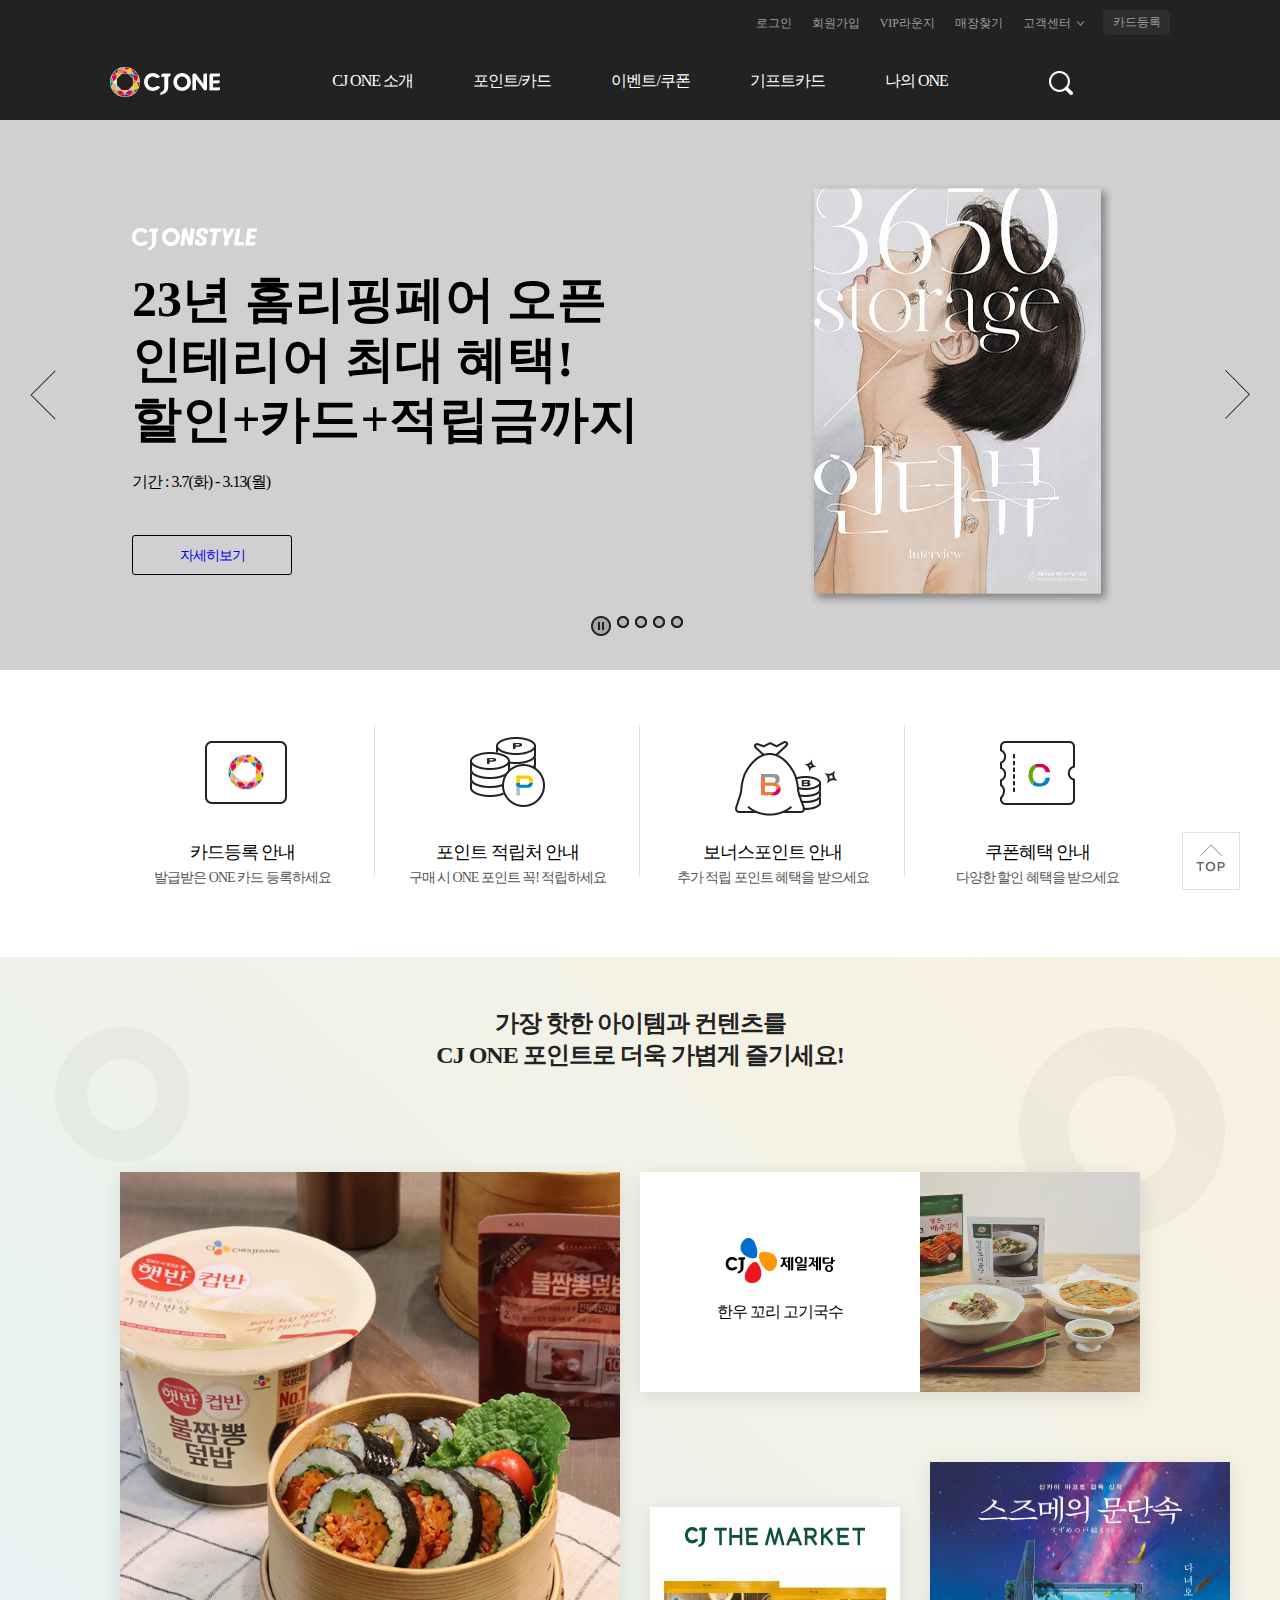
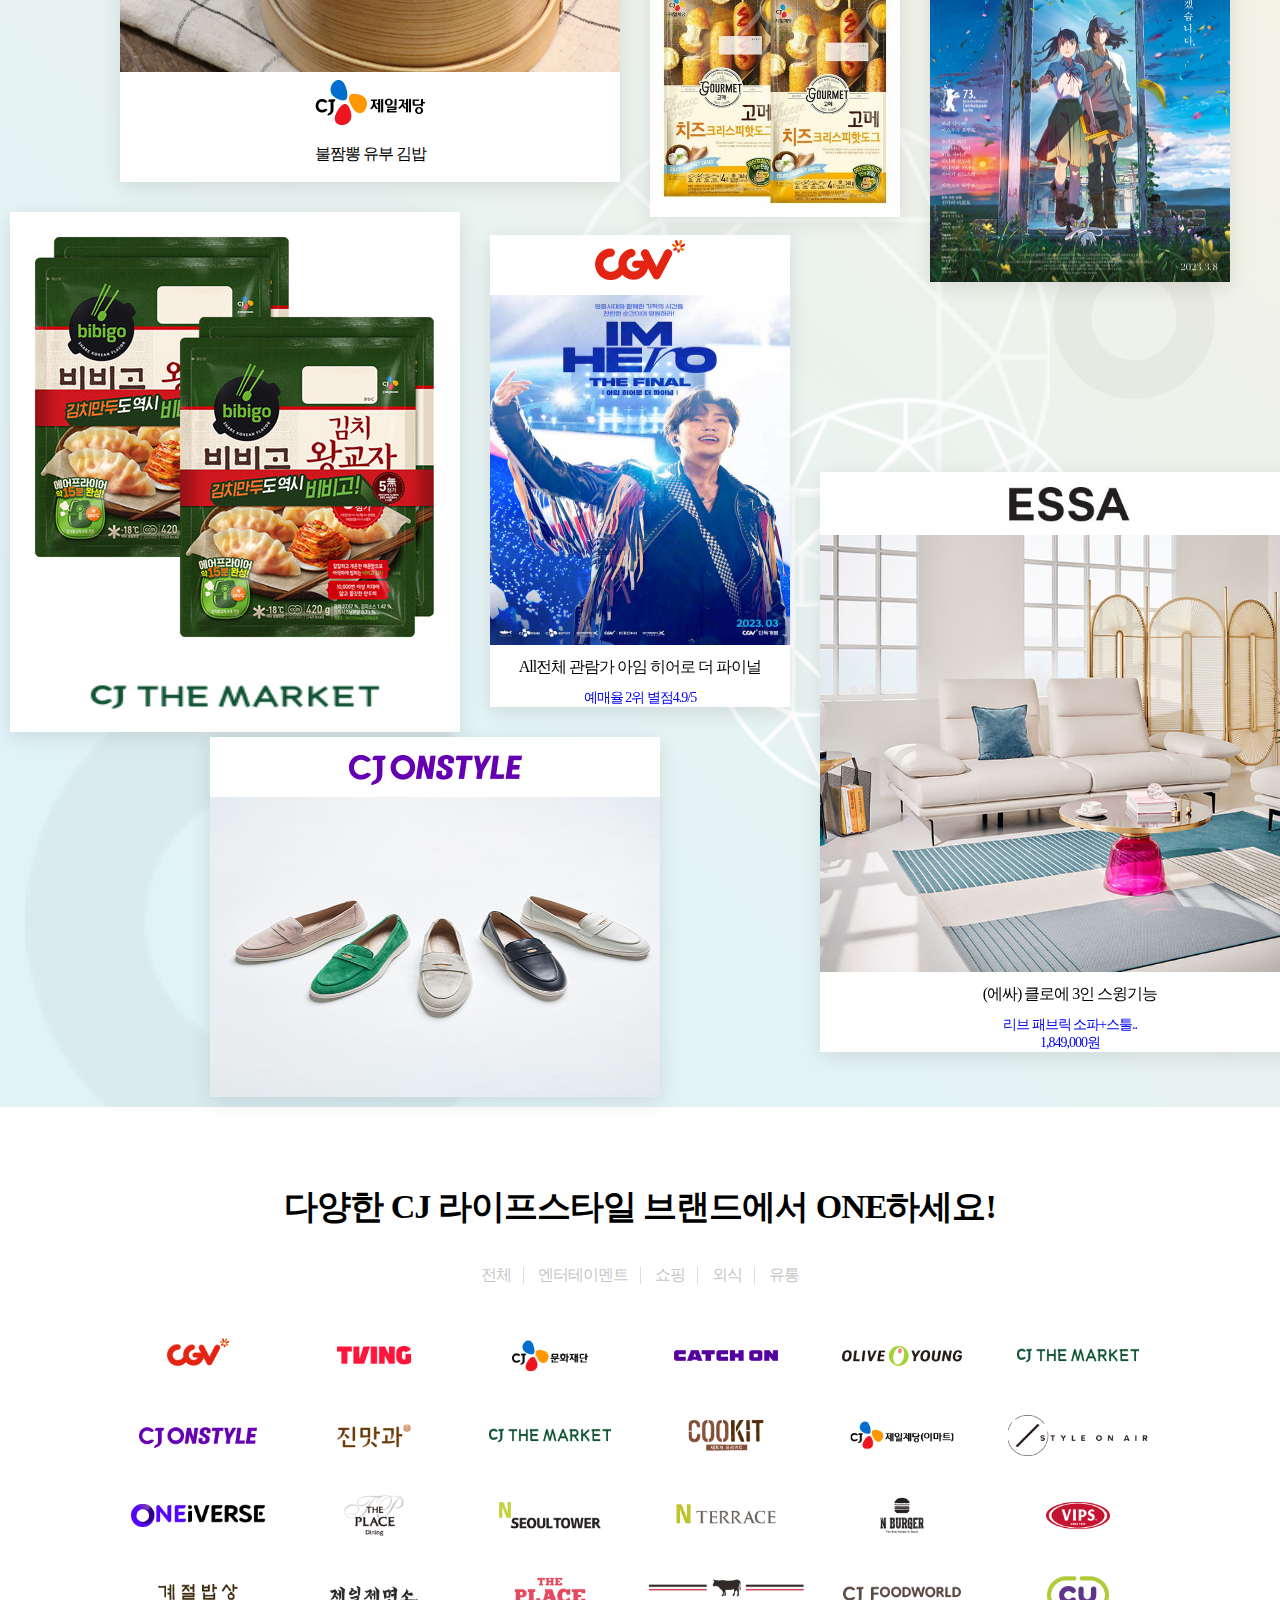
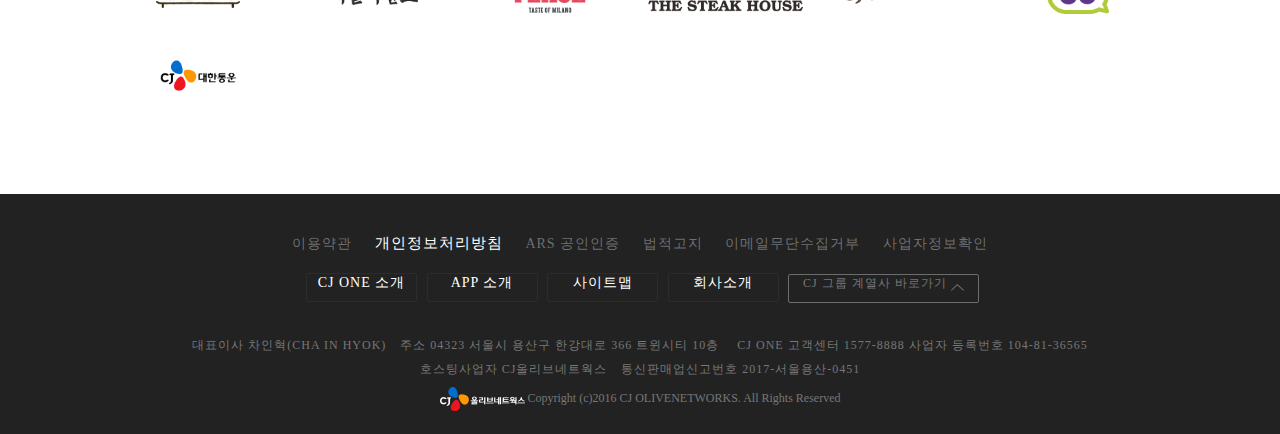
<file: index.html>
<!DOCTYPE html>
<html lang="en">
<head>
<meta charset="UTF-8">
<meta http-equiv="X-UA-Compatible" content="IE=edge">
<meta name="viewport" content="width=device-width, initial-scale=1.0">
<title>메인 | CJ ONE</title>
<meta name="description" content="portfolio project">
<meta name="keywords" content="기업사이트 프로젝트 CJ_ONE">
<meta name="author" content="aliciachz">
<link rel="stylesheet" href="https://hangeul.pstatic.net/hangeul_static/css/nanum-barun-gothic.css">
<link rel="stylesheet" href="css/reset.css">
<link rel="stylesheet" href="css/header.css">
<link rel="stylesheet" href="css/layout.css">
<link rel="stylesheet" href="css/pc.css">
<link rel="stylesheet" href="css/tablet.css">
<link rel="stylesheet" href="css/mobile.css">
<link rel="stylesheet" href="css/footer.css">
<script defer src="js/main.js"></script> 
</head>
<body>
<!-- skipNavi -->
<div id="skipNavi">
    <a href="#container">본문바로가기</a>
</div>
<!-- //skipNavi -->
<hr />
<div class="bg"></div>
<!-- mobile -->
<div class="mobBtn"><a href="#"><img src="img/btn_gnb_open.png" alt="메뉴 전체보기 열기"></a></div>
<div class="mobBtn_close"><a href="#">메뉴 전체보기 닫기</a></div>
<div class="mob">
  <h2>메뉴 전체보기</h2>
  <dl class="mob_topMenu">
    <dt class="blind">탑메뉴</dt>
    <dd><a href="#">로그인</a></dd>
    <dd><a href="#">회원가입</a></dd>
    <dd><a href="#">VIP라운지</a></dd>
    <dd><a href="#">매장찾기</a></dd>
    <dd><a href="#" title="고객센터 열기">고객센터</a>
      <ul>
        <li><a href="#">자주 찾는 질문</a></li>
        <li><a href="#">1:1 상담</a></li>
        <li><a href="#">뉴스&amp;공지</a></li>
      </ul>
    </dd>
    <dd><a href="#">카드등록</a></dd>
  </dl>
  <nav class="mob_gnb">
    <h2 class="blind">주메뉴</h2>
    <ul>
      <li><a href="#">CJ ONE 소개</a></li>
      <li><a href="#">포인트/카드</a>
        <ul>
          <li><a href="#">포인트 적립/사용</a></li>
          <li><a href="#">제휴 브랜드</a></li>
          <li><a href="#">보너스포인트</a></li>
          <li><a href="#">포인트 기부</a></li>
          <li><a href="#">포인트 선물</a></li>
          <li><a href="#">포인트 전환</a></li>
          <li><a href="#">기프트포인트 등록</a></li>
          <li><a href="#">제휴 신용카드 안내</a></li>
        </ul>
      </li>
      <li><a href="#">이벤트/쿠폰</a>
        <ul>
          <li><a href="#">이벤트</a></li>
          <li><a href="#">쿠폰</a></li>
          <li><a href="#">득템프</a></li>
        </ul>
      </li>
      <li><a href="#">기프트카드</a>
        <ul>
          <li><a href="#">나의 기프트카드</a></li>
          <li><a href="#">기프트카드 선물</a></li>
          <li><a href="#">등록/전환</a></li>
          <li><a href="#">선물함</a></li>
          <li><a href="#">기프트카드 안내</a></li>
          <li><a href="#">기업 대량 구매</a></li>
        </ul>
      </li>
      <li><a href="#">나의 ONE</a>
        <ul>
          <li><a href="#">나의 ONE</a></li>
          <li><a href="#">나의 포인트</a></li>
          <li><a href="#">카드 관리/변경</a></li>
          <li><a href="#">나의 쿠폰</a></li>
          <li><a href="#">응모 이벤트</a></li>
          <li><a href="#">나의 상담내역</a></li>
        </ul>
      </li>
    </ul>
  </nav>
</div>
<!-- header -->
<header id="header">

  </header>
  <!-- //header -->
<hr />
<!-- 베너 section -->
<section class="banner">
    <h2 class="blind">프로모션/광고</h2>
    <div class="banner_frame">
        <!-- 1 -->
        <section>
            <div>
                <h3><img src="img/20230306_186b44e931331.png" alt="CJONSTYLE" /></h3>
                <ul>
                    <li>23년 홈리핑페어 오픈<br />
                        인테리어 최대 혜택!<br />
                        할인+카드+적립금까지
                    </li>
                    <li>기간 : 3.7(화) - 3.13(월)</li>
                    <li><a href="#" title="CJONSTYLE" class="more">자세히보기</a></li>
                </ul>
            </div>
        </section>
        <!-- 2 -->
        <section>
            <div>
                <h3><img src="img/cjonecolor.png" alt="CJONSTYLE" /></h3>
                <ul>
                    <li style="color: black !important;">CJ 통합 옴니서비스<br />
                        동의하면 누구나<br />
                        500P 즉시 지급!
                    </li>
                    <li style="color: black !important;">기간 : 3.2(목) - 3.31(금)</li>
                    <li style="color: black !important;"><a href="#" title="CJONSTYLE" class="more">자세히보기</a></li>
                </ul>
            </div>
        </section>
        <!-- 3 -->
        <section>
            <div>
                <h3><img src="img/cjonecolor.png" alt="CJONSTYLE" /></h3>
                <ul>
                    <li style="color: black !important;">CJ ONE WEEK<br />
                        빛의 벙커<br />
                        무료&할인 초대
                    </li>
                    <li class="long_txt" style="color: black !important;">무료 초대 : 2.17(금) - 2.22(수) / 관람 : 3.1(수) - 3.31(금)
                        할인 초대 : 3.1(수) - 3.31(금)</li>
                    <li style="color: black !important;"><a href="#" title="CJONSTYLE" class="more">자세히보기</a></li>
                </ul>
            </div>
        </section>
        <!-- 4 -->
        <section>
            <div>
                <h3><img src="img/cjonecolor.png" alt="CJONSTYLE" /></h3>
                <ul>
                    <li>CJ ONE WEEK<br />
                        석파정 서울미술관<br />
                        CJ ONE 회원 할인
                    </li>
                    <li>기간 : 1.6 (금) - 4.16 (일)</li>
                    <li><a href="#" title="CJONSTYLE" class="more">자세히보기</a></li>
                </ul>
            </div>
        </section>
    </div>
    <div class="arrow">
        <a href="#" class="prev">이전</a>
        <a href="#" class="next">다음</a>
    </div>
    <div class="rolling">
        <p><a href="#" class="play">재생</a></p>
        <ul class="banner_roll">
            <li><a href="#">1</a></li>
            <li><a href="#">2</a></li>
            <li><a href="#">3</a></li>
            <li><a href="#">4</a></li>
        </ul>
    </div>
</section>
<!-- //베너 section -->
<hr />
<div id="container">
  <!-- content1 -->
  <div class="content1">
    <ul>
      <li>
        <a href="#">
          <span class="quick1"></span>
          <dl>
            <dt>카드등록 안내</dt>
            <dd>발급받은 ONE 카드 등록하세요</dd>
          </dl>
        </a>
      </li>
      <li>
        <a href="#">
          <span class="quick2"></span>
          <dl>
            <dt>포인트 적립처 안내</dt>
            <dd>구매 시 ONE 포인트 꼭! 적립하세요</dd>
          </dl>
        </a>
      </li>
      <li>
        <a href="#">
          <span class="quick3"></span>
          <dl>
            <dt>보너스포인트 안내</dt>
            <dd>추가 적립 포인트 혜택을 받으세요</dd>
          </dl>
        </a>
      </li>
      <li>
        <a href="#">
          <span class="quick4"></span>
          <dl>
            <dt>쿠폰혜택 안내</dt>
            <dd>다양한 할인 혜택을 받으세요</dd>
          </dl>
        </a>
      </li>
    </ul>
  </div>
  <!-- //content1 -->
    <hr />
    <!-- content2 -->
    <div class="content2">
        <!-- content2_inner -->
        <div class="content2_inner">
            <h2>가장 핫한 아이템과 컨텐츠를<br />CJ ONE 포인트로 더욱 가볍게 즐기세요!</h2>
            <!-- 1 -->
            <article>
                <a href="#">
                    <span><img src="img/0000002620.jpg" alt="불짬뽕 유부 김밥" /></span>
                    <div>
                        <h3><img src="img/20180803_1419261.png" alt="cj제일제당"></h3>
                        <ul>
                            <li>불짬뽕 유부 김밥</li>
                        </ul>
                    </div>
                </a>
                <!-- //hover -->
                <div>
                    <div class="detail">
                        <h3><img src="img/20180803_1419261.png" alt="cj제일제당" /></h3>
                        <ul>
                        <li>불짬뽕 유부 김밥</li>
                        <li>메뉴 : 김밥/샌드위치</li>
                        <li>난이도 : 중</li>
                        <li><a href="#" title="불짬뽕 유부 김밥">레시피보기</a></li>
                        </ul>
                    </div>
                </div>
            </article>

            <!-- 2 -->
            <article>
                <a href="#">
                    <span><img src="img/0000002619.jpg" alt="한우 꼬리 고기국수" /></span>
                    <div>
                        <h3><img src="img/20180803_1419261.png" alt="cj제일제당"></h3>
                        <ul>
                            <li>한우 꼬리 고기국수</li>
                        </ul>
                    </div>
                </a>
                <!-- //hover -->
                <div>
                    <div class="detail">
                        <h3><img src="img/20180803_1419261.png" alt="cj제일제당" /></h3>
                        <ul>
                        <li>한우 꼬리 고기국수</li>
                        <li>메뉴 : 국/탕/찌개/전골</li>
                        <li>난이도 : 중</li>
                        <li><a href="#" title="한우 꼬리 고기국수">레시피보기</a></li>
                        </ul>
                    </div>
                </div>
            </article>

            <!-- 3 -->
            <article>
                <a href="#">
                    <span><img src="img/kimxhi.jpg" alt="비비고 김치 왕교자" /></span>
                    <div>
                        <h3><img src="img/cjmsrket.png" alt="CJ THE MARKET"></h3>
                    </div>
                </a>
                <!-- //hover -->
                <div>
                    <div class="detail">
                        <h3><img src="img/cjmsrket.png" alt="CJ THE MARKET" /></h3>
                        <ul>
                        <li>비비고 김치 왕교자 420gx2</li>
                        <li>개X2개</li>
                        <li>할인가 13,173원</li>
                        <li><a href="#" title="비비고 김치 왕교자">구매하기</a></li>
                        </ul>
                    </div>
                </div>
            </article>

            <!-- 4 -->
            <article>
                <a href="#">
                    <div>
                        <h3><img src="img/86815_320.jpg" alt="스즈메의 문단속"></h3>
                        <ul>
                        <li>12세 이상 관람가 스즈메의 문단속</li>
                        <li><span>예매율 1위</span><span>4.7/5</span></li>
                        </ul>
                        <span><img src="img/CGV.png" alt="CGV" /></span>
                    </div>
                </a>
                <!-- //hover -->
                <div>
                    <div class="detail">
                        <h3><img src="img/CGV.png" alt="CGV" /></h3>
                        <ul>
                        <li>2세 이상 관람가 스즈메의 문단속</li>
                        <li>누적관객수 : 699,890명</li>
                        <li>감독 : 신카이 마코토</li>
                        <li>상영시간: 122분</li>
                        <li><span>예매율 1위 별점</span><span>4.7/5</span></li>
                        <li><a href="#" title="스즈메의 문단속">예메하기</a></li>
                        </ul>
                    </div>
                </div>
            </article>
            
            <!-- 5 -->
            <article>
                <a href="#">
                    <span><img src="img/cjmsrket.png" alt="CJ THE MARKET" /></span>
                    <div>
                        <h3><img src="img/hotdog.jpg" alt="치즈크리스피 핫도그"></h3>
                    </div>
                </a>
                <!-- //hover -->
                <div>
                    <div class="detail">
                        <h3><img src="img/cjmsrket.png" alt="CJ THE MARKET" /></h3>
                        <ul>
                        <li>고메 치즈크리스피핫도그 340gX2개</li>
                        <li>할인가 11,853원</li>
                        <li><a href="#" title="치즈크리스피 핫도그">구매하기</a></li>
                        </ul>
                    </div>
                </div>
            </article>

            <!-- 6 -->
            <article>
                <a href="#">
                    <!-- <span><img src="img/20210510_17953c934df51.png" alt="CJONSTYLE" /></span> -->
                    <div>
                        <h3><img src="img/essy.jpg" alt="ESSA"></h3>
                        <ul>
                        <li>(에싸) 클로에 3인 스윙기능</li>
                        <li>리브 패브릭 소파+스툴..</li>
                        <li>1,849,000원</li>
                        </ul>
                    </div>
                </a>
                <!-- //hover -->
                <div>
                    <div class="detail">
                        <h3><img src="img/20210510_17953c934df51.png" alt="CJONSTYLE" /></h3>
                        <ul>
                        <li>(에싸) 클로에 3인 스윙기능</li>
                        <li>리브 패브릭 소파+스툴..</li>
                        <li>1,849,000원</li>
                        <li><a href="#" title="">구매하기</a></li>
                        </ul>
                    </div>
                </div>
            </article>

           <!-- 7 -->
            <article>
                <a href="#">
                    <span class="none"><img src="img/CGV.png" alt="cgv" /></span>
                    <div>
                        <h3><img src="img/86829_320.jpg" alt="아임 히어로 더 파이널"></h3>
                        <ul>
                        <li>All전체 관람가 아임 히어로 더 파이널</li>
                        <li><span>예매율 2위 </span><span> 별점4.9/5</span></li>
                        </ul>
                    </div>
                </a>
                <!-- //hover -->
                <div>
                    <div class="detail">
                        <h3><img src="img/CGV.png" alt="cgv" /></h3>
                        <ul>
                        <li>아임 히어로 더 파이널</li>
                        <li>누적관객수 : 178,642명</li>
                        <li>감독 : 오윤동</li>
                        <li>상영시간: 102분</li>
                        <li><span>예매율 2위 </span><span>별점4.9/5</span></li>
                        <li><a href="#" title="아임 히어로 더 파이널">예매하기</a></li>
                        </ul>
                    </div>
                </div>
            </article>

            <!-- 8 -->
            <article>
                <a href="#">
                    <span><img src="img/20210510_17953c934df51.png" alt="CJONSTYLE" /></span>
                    <div>
                        <h3><img src="img/SHOE.jpg" alt="SHOES"></h3>
                    </div>
                </a>
                <!-- //hover -->
                <div>
                    <div class="detail">
                        <h3><img src="img/20210510_17953c934df51.png" alt="CJONSTYLE" /></h3>
                        <ul>
                        <li>(백화점동일) 엘리자베스 스튜어트 천연가죽 페니로퍼</li>
                        <li>179,000원</li>
                        <li><a href="#" title="엘리자베스 스튜어트 천연가죽 페니로퍼">구매하기</a></li>
                        </ul>
                    </div>
                </div>
            </article>
        </div>
        <!-- //content2_inner -->
        <!-- circle_wrap -->
        <div class="circle_wrap">
            <span class="doughnut_Left_L"></span>
            <span class="doughnut_Left_s"></span>
            <span class="combine_Left"></span>

            <span class="doughunt_Center_M"></span>
            <span class="doughunt_Center_s"></span>

            <span class="doughnut_right_M"></span>
            <span class="doughnut_right_s"></span>
            <span class="doughnut_right"></span>
        </div>
        <!-- //circle_wrap -->
    </div>
    <!-- //content2 -->
    <hr />
    <!-- content3 -->
    <div class="content3">
        <!-- content3_inner -->
        <div class="content3_inner">
            <h2>다양한 CJ 라이프스타일 브랜드에서 ONE하세요!</h2>
            <ul>
            <li class="all"><a href="#">전체</a></li>
            <li class="ent"><a href="#">엔터테이멘트</a></li>
            <li class="shop"><a href="#">쇼핑</a></li>
            <li class="dinner"><a href="#">외식</a></li>
            <li class="box"><a href="#">유통</a></li>
            </ul>
            <div>
                <ul>
                <li class="ent">
                <a href="#"><img src="img/CGV.png" alt="CGV"></a>
                <span>결제 금액의<strong>3~5% 적립</strong></span>
                </li>
                <li class="ent">
                <a href="#"><img src="img/TVING.png" alt="TVING"></a>
                <span>결제 금액의<strong>3~5% 적립</strong></span>
                </li>
                <li class="ent">
                <a href="#"><img src="img/CJMON.png" alt="CJ문화재당"></a>
                <span>결제 금액의<strong>3~5% 적립</strong></span>
                </li>
                <li class="ent">
                <a href="#"><img src="img/CATCHON.png" alt="CATCHON"></a>
                <span>결제 금액의<strong>3~5% 적립</strong></span>
                </li>
                <li class="shop">
                <a href="#"><img src="img/OLIVEYOUNG.png" alt="OLIVEYOUNG"></a>
                <span>결제 금액의<strong>3~5% 적립</strong></span>
                </li>
                <li class="shop">
                <a href="#"><img src="img/cjmsrket.png" alt="CJ THE MARKET"></a>
                <span>결제 금액의<strong>3~5% 적립</strong></span>
                </li>
                <li>
                <a href="#"><img src="img/20210510_17953c934df51.png" alt="CJONSTYLE"></a>
                <span>결제 금액의<strong>3~5% 적립</strong></span>
                </li>
                <li class="shop event">
                <a href="#"><img src="img/JIN.png" alt="진맛과"></a>
                <span>결제 금액의<strong>3~5% 적립</strong></span>
                </li>
                <li class="shop">
                <a href="#"><img src="img/cjmsrket.png" alt="CJ THE MARKET"></a>
                <span>결제 금액의<strong>3~5% 적립</strong></span>
                </li>
                <li class="shop">
                <a href="#"><img src="img/COOKIT.png" alt="COOKIT"></a>
                <span>결제 금액의<strong>3~5% 적립</strong></span>
                </li>
                <li class="shop">
                <a href="#"><img src="img/20210811_17b34a922db61.png" alt="제일제당"></a>
                <span>결제 금액의<strong>3~5% 적립</strong></span>
                </li>
                <li class="shop">
                <a href="#"><img src="img/AIR.png" alt="AIR"></a>
                <span>결제 금액의<strong>3~5% 적립</strong></span>
                </li>
                <li class="shop">
                <a href="#"><img src="img/ONEIVERSE.png" alt="ONEIVERSE"></a>
                <span>결제 금액의<strong>3~5% 적립</strong></span>
                </li>
                <li class="dinner">
                <a href="#"><img src="img/DINNING.png" alt="THE PLACE DINNING"></a>
                <span>결제 금액의<strong>3~5% 적립</strong></span>
                </li>
                <li class="dinner">
                <a href="#"><img src="img/SEOUL.png" alt="THE SEOUL TOWER"></a>
                <span>결제 금액의<strong>3~5% 적립</strong></span>
                </li>
                <li class="dinner">
                <a href="#"><img src="img/TERRACE.png" alt="TERRACE"></a>
                <span>결제 금액의<strong>3~5% 적립</strong></span>
                </li>
                <li>
                <a href="#"><img src="img/BURGER.png" alt="BURGER"></a>
                <span>결제 금액의<strong>3~5% 적립</strong></span>
                </li>
                <li class="dinner">
                <a href="#"><img src="img/VIPS.png" alt="VIPS"></a>
                <span>결제 금액의<strong>3~5% 적립</strong></span>
                </li>
                <li class="dinner">
                <a href="#"><img src="img/BAB.png" alt="계절밥상"></a>
                <span>결제 금액의<strong>3~5% 적립</strong></span>
                </li>
                <li class="dinner">
                <a href="#"><img src="img/J.png" alt="제일제명소"></a>
                <span>결제 금액의<strong>3~5% 적립</strong></span>
                </li>
                <li class="dinner">
                <a href="#"><img src="img/THEPLACE.png" alt="THEPLACE"></a>
                <span>결제 금액의<strong>3~5% 적립</strong></span>
                </li>
                <li class="dinner">
                <a href="#"><img src="img/THEHOUSE.png" alt="THESTEHOUSE"></a>
                <span>결제 금액의<strong>3~5% 적립</strong></span>
                </li>
                <li class="dinner">
                <a href="#"><img src="img/CJFOODWORLD.png" alt="CJFOODWORLD"></a>
                <span>결제 금액의<strong>3~5% 적립</strong></span>
                </li>
                <li class="event box">
                <a href="#"><img src="img/CU.png" alt="CU"></a>
                <span>결제 금액의<strong>3~5% 적립</strong></span>
                </li>
                <li class="box">
                <a href="#"><img src="img/20180803_1402141.png" alt="대한통운"></a>
                <span>결제 금액의<strong>3~5% 적립</strong></span>
                </li>
                </ul>
            </div>
        </div>
        <!-- //content3_inner -->
    </div>
    <!-- //content3 -->
</div>
<!-- //container -->
<hr />
<!-- footer -->
<footer id="footer">

</footer>
<!-- //footer -->
<script>
async function fetchHtmlAsText(url){
  const response = await fetch(url);
  return await response.text();
}
async function importPage(target) {
  document.querySelector('#' + target).innerHTML = await fetchHtmlAsText(target + '.html');
}
importPage('header');
importPage('footer');
</script>
</body>
</html>
</file>
<file: css/header.css>
/* PC 크기 1025~최대 */
@media  screen and (min-width:1025px){
    /* 햄버거버튼 */
    div.mobBtn{display: none;}
    
    /* 닫기 버튼 */
    div.mobBtn_close{display: none;}
    
    /* 전체메뉴 */
    div.mob{display: none;}
    
    /* header */
    .header_wrap{transition: height 0.3s linear 0s;}
    .header_wrap.on{height: 445px;}
    
    /* 로고 */
    h1.logo{position: absolute;left: 0;top: 67px;}
    
    /* 탑메뉴 */
    dl.topMenu{display: flex;justify-content: flex-end;letter-spacing: 0;}
    dl.topMenu>dd{margin-top: 10px;padding: 3px 10px 10px;}
    dl.topMenu>dd a{color: #9f9f9f;font-size: 12px;line-height: 20px;transition: color 0.4s;}
    dl.topMenu>dd a:hover{color: #fff;}
    
    dl.topMenu > dd:nth-of-type(5){z-index: 3; position: relative;width: 70px;}
    dl.topMenu > dd:nth-of-type(5) > a{background: url(../img/ico_gnb_updown.png) no-repeat 100% 5px;padding-right: 13px;}
    dl.topMenu > dd:nth-of-type(5).on > a{background-position-y: -16px;color: #fff;}
    
    dl.topMenu > dd:nth-of-type(5) > ul{display: none;position: absolute;}
    dl.topMenu > dd:nth-of-type(5).on > ul{display: block;width: 86px;height: 90px;padding: 5px;
    box-sizing: border-box;background: url(../img/bg_gnb_cscenter.png) no-repeat 0 0;}
    
    dl.topMenu > dd:last-of-type{padding: 0;}
    dl.topMenu > dd:last-of-type > a{display: block;width: 67px;height: 25px;border-radius: 3px;text-align: center;
    line-height: 25px;background-color: #2d2d2d;}
    
    /* 주메뉴 */
    nav.gnb{}
    nav.gnb>ul{width: 100%;display: flex;justify-content: center;}
    nav.gnb>ul>li{display: inline-block;position: relative;}
    
    nav.gnb>ul>li>a{font-size: 16px;line-height: 75px;padding: 0 30px;}
    nav.gnb>ul>li a{color: #fff;transition: color 200ms linear 150ms;}
    nav.gnb>ul>li a:hover{color: #f4790b;}
    
    nav.gnb>ul>li>ul{display: none;position: absolute;left: 30px;padding-top: 20px;line-height: 30px;font-size: 14px;}
    nav.gnb>ul>li>ul.on{display: block;}
    
    nav.gnb>ul>li>ul>li>a{position: relative;}
    nav.gnb>ul>li>ul>li>a:after{content: "";position: absolute;left: 0;bottom: -4px;
    width: 100%;border: 0.5px solid #f4790b;transform: scaleX(0);transform-origin: left;
    transition: transform 400ms cubic-bezier(0.770, 0.000, 0.175, 1.000) 0s;}
    nav.gnb>ul>li>ul>li:hover>a:after{transform: scaleX(1);}
    
    /* info */
    div.info{display: flex;justify-content: flex-end;position: absolute;right: 0;top: 57px;}
    
    /* 검색버튼 */
    span.srch_open{position: relative;bottom: -7px;width: 35px;height: 56px;margin-right: 20px;}
    span.srch_open>a{display: block;width: 24px;height: 24px;margin: 7px auto 0;
    text-indent: -9999px;overflow: hidden;
    background: url(../img/btn_gnb_search.png) no-repeat 0 0;}
    
    span.srch_open.on{background: url(../img/bg_gnb_search.png) no-repeat 0 0;}
    span.srch_open.on>a{background-position-y:-24px;}
    
    /* 로그인 */
    span.login{position: relative;top: -10px;width: 72px;height: 56px;}
    span.login>a{position: absolute;left: 0;top: 0;width: 100%;height: 100%;}
    span.login>a>img{position: absolute;left: 0;top: 0;opacity: 0;animation: ani 2.85s linear 0s 1 ;}
    /* span.login>a>img:first-child{opacity: 1;} */
    @keyframes ani {
    0%{opacity: 1;}
    50%{opacity: 0;}
    }
    
    /* 검색박스 */
    form.srch{height: 0;overflow: hidden;background: #eee;line-height: 135px;
    transition: height 400ms linear 0s;}
    form.srch.on{height: 135px;}
    form.srch fieldset{width: 668px;margin: 0 auto;}
    form.srch fieldset input{width: 548px;height: 60px;padding: 0 15px;border: 2px solid #222;font-size: 18px;}
    form.srch input::placeholder{color: #e60;}
    form.srch fieldset button{width: 120px;height: 60px;border: none;background: #333;
    color: #fff;vertical-align: middle;transition: background 400ms linear 0s;}
    form.srch fieldset button:hover{background: #000;cursor: pointer;}
}

/* Tablet 크기 769~1024 */
@media screen and (min-width:769px) and (max-width:1024px){
    /* 햄버거버튼 */
    div.mobBtn{display: none;}

    /* 닫기 버튼 */
    div.mobBtn_close{display: none;}

    /* 전체메뉴 */
    div.mob{display: none;}

    /* header */
    .header_wrap{transition: height 0.3s linear 0s;}
    .header_wrap.on{height: 445px;}

    /* 로고 */
    h1.logo{position: absolute;left: 0;top: 67px;}

    /* 탑메뉴 */
    dl.topMenu{display: flex;justify-content: flex-end;letter-spacing: 0;}
    dl.topMenu>dd{margin-top: 10px;padding: 3px 10px 10px;}
    dl.topMenu>dd a{color: #9f9f9f;font-size: 12px;line-height: 20px;transition: color 0.4s;}
    dl.topMenu>dd a:hover{color: #fff;}

    dl.topMenu > dd:nth-of-type(5){z-index: 3; position: relative;width: 70px;}
    dl.topMenu > dd:nth-of-type(5) > a{background: url(../img/ico_gnb_updown.png) no-repeat 100% 5px;padding-right: 13px;}
    dl.topMenu > dd:nth-of-type(5).on > a{background-position-y: -16px;color: #fff;}

    dl.topMenu > dd:nth-of-type(5) > ul{display: none;position: absolute;}
    dl.topMenu > dd:nth-of-type(5).on > ul{display: block;width: 86px;height: 90px;padding: 5px;
    box-sizing: border-box;background: url(../img/bg_gnb_cscenter.png) no-repeat 0 0;}

    dl.topMenu > dd:last-of-type{padding: 0;}
    dl.topMenu > dd:last-of-type > a{display: block;width: 67px;height: 25px;border-radius: 3px;text-align: center;
    line-height: 25px;background-color: #2d2d2d;}
        
    /* 주메뉴 */
    nav.gnb{}
    nav.gnb>ul{width: 100%;display: flex;justify-content: center;}
    nav.gnb>ul>li{display: inline-block;position: relative;}

    nav.gnb>ul>li>a{font-size: 16px;line-height: 75px;padding: 0 30px;}
    nav.gnb>ul>li a{color: #fff;transition: color 200ms linear 150ms;}
    nav.gnb>ul>li a:hover{color: #f4790b;}

    nav.gnb>ul>li>ul{display: none;position: absolute;left: 30px;padding-top: 20px;line-height: 30px;font-size: 14px;}
    nav.gnb>ul>li>ul.on{display: block;}

    nav.gnb>ul>li>ul>li>a{position: relative;}
    nav.gnb>ul>li>ul>li>a:after{content: "";position: absolute;left: 0;bottom: -4px;
    width: 100%;border: 0.5px solid #f4790b;transform: scaleX(0);transform-origin: left;
    transition: transform 400ms cubic-bezier(0.770, 0.000, 0.175, 1.000) 0s;}
    nav.gnb>ul>li>ul>li:hover>a:after{transform: scaleX(1);}

    /* info */
    div.info{display: flex;justify-content: flex-end;position: absolute;right: 0;top: 57px;}

    /* 검색버튼 */
    span.srch_open{position: relative;bottom: -7px;width: 35px;height: 56px;margin-right: 20px;}
    span.srch_open>a{display: block;width: 24px;height: 24px;margin: 7px auto 0;
    text-indent: -9999px;overflow: hidden;
    background: url(../img/btn_gnb_search.png) no-repeat 0 0;}

    span.srch_open.on{background: url(../img/bg_gnb_search.png) no-repeat 0 0;}
    span.srch_open.on>a{background-position-y:-24px;}

    /* 로그인 */
    span.login{position: relative;top: -10px;width: 72px;height: 56px;}
    span.login>a{position: absolute;left: 0;top: 0;width: 100%;height: 100%;}
    span.login>a>img{position: absolute;left: 0;top: 0;opacity: 0;animation: ani 2.85s linear 0s 1 ;}
    /* span.login>a>img:first-child{opacity: 1;} */
    @keyframes ani {
    0%{opacity: 1;}
    50%{opacity: 0;}
    }

    /* 검색박스 */
    form.srch{height: 0;overflow: hidden;background: #eee;line-height: 135px;
    transition: height 400ms linear 0s;}
    form.srch.on{height: 135px;}
    form.srch fieldset{width: 668px;margin: 0 auto;}
    form.srch fieldset input{width: 548px;height: 60px;padding: 0 15px;border: 2px solid #222;font-size: 18px;}
    form.srch input::placeholder{color: #e60;}
    form.srch fieldset button{width: 120px;height: 60px;border: none;background: #333;
    color: #fff;vertical-align: middle;transition: background 400ms linear 0s;}
    form.srch fieldset button:hover{background: #000;cursor: pointer;}
}

@media screen and (max-width:768px){    
    /* header */
    /* 로고 */
    h1.logo{position: absolute;left: 50%;transform: translateX(-50%);top: 12px;}
    
    /* 탑메뉴 */
    dl.topMenu{display: none}
    
    /* 주메뉴 */
    nav.gnb{display: none}
    
    /* 모바일 */
    /* 햄버거버튼 */
    div.mobBtn{z-index: 100; position: absolute;left: 10px;top: 15px;}
    
    /* 닫기 버튼 */
    div.mobBtn_close{z-index: 150;position: absolute;top: 20px;left: -40px;width: 30px;height: 30px;transition: left 0.2s linear 0s; width: 30px;height: 30px;}
    div.mobBtn_close.on{left: 300px;}
    
    div.mobBtn_close>a{display: block;width: 100%;height: 100%;
    text-indent: -9999px;overflow: hidden;background: url(../img/btn_close.png) no-repeat -27px 0;}
    
    /* 모바일 전체메뉴 */
    div.mob{z-index: 100;display: block;position: fixed;width: 280px;height: 100%;
    left: -350px;top: 0;background: #fff;overflow-y: auto;overflow-x: hidden;
    transition: left 0.2s linear 0s;}
    div.mob.on{left: 0px;}
    div.mob h2{height: 56px;padding:30px 0 0 19px;background:#222;color:#fff;font-size: 20px;}
    
    /* mob_topMenu */
    dl.mob_topMenu{display: flex;flex-direction: column;border: 1px solid #ddd;}
    dl.mob_topMenu>dd{font-size: 15px;background: #eee;text-indent: 30px;line-height: 45px;}
    dl.mob_topMenu>dd:nth-of-type(5){border-top: 1px solid #ddd;border-bottom: 1px solid #ddd;
    background:#eee url(../img/ico_family_arrow.png) no-repeat 92% -17.5px;overflow: hidden;}
    dl.mob_topMenu>dd>ul{background: #ddd;display: none;}
    dl.mob_topMenu>dd>ul>li>a{color: #000;}
    dl.mob_topMenu>dd>a{color: #000;}
    
    /* mob_topMenu 클릭 시*/
    dl.mob_topMenu>dd.on>ul{display: block;}
    dl.mob_topMenu>dd:nth-of-type(5).on{border-top: 1px solid #ddd;border-bottom: 1px solid #ddd; background:#eee url(../img/ico_family_arrow.png) no-repeat 92% 14px;overflow: hidden;}
    
    /* mob_gnb */
    nav.mob_gnb{display: flex;flex-direction: column;color: #000;}
    nav.mob_gnb>ul{font-size: 18px;text-indent: 20px;line-height: 50px;}
    nav.mob_gnb>ul>li>a{color: #000;}
    nav.mob_gnb>ul>li{border-bottom: 1px solid #ddd;}
    nav.mob_gnb>ul>li>ul>li{display: none;background: #eee;font-size: 16px;line-height: 40px;text-indent: 40px;}
    nav.mob_gnb>ul>li>ul>li>a{color: #222;}
    nav.mob_gnb>ul>li:nth-of-type(2){background:#fff url(../img/ico_family_arrow.png) no-repeat 92% -17.5px;overflow: hidden;}
    nav.mob_gnb>ul>li:nth-of-type(3){background:#fff url(../img/ico_family_arrow.png) no-repeat 92% -17.5px;overflow: hidden;}
    nav.mob_gnb>ul>li:nth-of-type(5){background:#fff url(../img/ico_family_arrow.png) no-repeat 92% -17.5px;overflow: hidden;}
    
    /* mob_gnb 클릭 시*/
    nav.mob_gnb>ul>li.on>a{color: orange;}
    nav.mob_gnb>ul>li.on>ul>li{display: block;}
    nav.mob_gnb>ul>li:nth-of-type(2).on{background:#fff url(../img/ico_family_arrow.png) no-repeat 92% 14px;overflow: hidden;}
    nav.mob_gnb>ul>li:nth-of-type(3).on{background:#fff url(../img/ico_family_arrow.png) no-repeat 92% 14px;overflow: hidden;}
    nav.mob_gnb>ul>li:nth-of-type(5).on{background:#fff url(../img/ico_family_arrow.png) no-repeat 92% 14px;overflow: hidden;}
    nav.mob_gnb>ul>li>ul>li.on>a{text-decoration: underline;color: orange;}
    
    /* info */
    div.info{display: flex;justify-content: flex-end;position: absolute;right: 0;top: 57px;}
    
    /* 검색버튼 */
    span.srch_open{position: relative; width: 35px;height: 56px; top: -45px;}
    span.srch_open>a{display: block;width: 24px;height: 24px;margin: 7px auto 0;
    text-indent: -9999px;overflow: hidden;
    background: url(../img/btn_gnb_search.png) no-repeat 0 0; }
    
    span.srch_open.on{background: url(../img/bg_gnb_search.png) no-repeat 0 0;}
    span.srch_open.on>a{background-position-y:-24px;}
    
    /* 로그인 */
    span.login{position: relative;top: -65px;width: 72px;height: 56px; margin-right: -10px;}
    span.login>a{position: absolute;left: 0;top: 0;width: 100%;height: 100%;}
    span.login>a>img{position: absolute;left: 0;top: 0;opacity: 0;animation: ani 2.85s linear 0s 1 ;}
    /* span.login>a>img:first-child{opacity: 1;} */
    @keyframes ani {
    0%{opacity: 1;}
    50%{opacity: 0;}
    }
    
    /* 검색박스 */
    form.srch{height: 0;overflow: hidden;background: #eee;line-height: 135px;
    transition: height 400ms linear 0s;}
    form.srch.on{height: 135px;}
    form.srch fieldset{width: 668px;margin: 0 auto;}
    form.srch fieldset input{width: 548px;height: 60px;padding: 0 15px;border: 2px solid #222;font-size: 18px;}
    form.srch input::placeholder{color: #e60;}
    form.srch fieldset button{width: 120px;height: 60px;border: none;background: #333;
    color: #fff;vertical-align: middle;transition: background 400ms linear 0s;}
    form.srch fieldset button:hover{background: #000;cursor: pointer;}
}
</file>
<file: css/layout.css>
/* common */
body{font-size: 14px; letter-spacing: -1px; }
a{text-decoration: none;}

/* MObile 크기 0~768 */
@media screen and (max-width:768px){
        /* layout */
        #header{z-index: 40;position: relative;width: 100%;height: 54px;}
        .header_wrap{position: absolute;left: 0;width: 100%;height: 54px;background-color: #222;}
        .header_inner{position: relative;width: 100%;height: 54px;margin: 0 auto;background-color: #222;}
        .srch{position: absolute;left: 0;top: 54px;width: 100%;}
        .banner{z-index: 30;position: relative;width: 100%;height: 550px;}
        #container{width: 100%;}
        .content1{width: 100%;background: #fff;}
        .content2{position: relative;width: 100%;height:3025px;
        /* height: 1730px; */
        background: url(../img/bg_hotcontent.png) no-repeat 50% 100%;background-size: cover;}
        .content2_inner{z-index: 10;position: relative;width: 100%;height: 100%;margin: 0 auto; }
        .circle_wrap{z-index: 1;position: absolute;left: 0;top: 0;right: 0;bottom: 0;overflow: hidden;}
        .content3{width: 100%;background: #fff;padding: 70px 0 80px;}
        .content3_inner{width: 100%;margin: 0 auto; }
        #footer{position: relative;width: 100%;height: 240px;background: #222;color: #222;
        text-align: center;letter-spacing: 1px;}
        .footer_inner{width: 100%;margin: 0 auto;padding-top: 40px;}
}

/* Tablet 크기 769~1024 */
@media screen and (min-width:769px) and (max-width:1024px){
        /* layout */
        #header{z-index: 40;position: relative;width: 100%;height: 120px;}
        .header_wrap{position: absolute;left: 0;width: 100%;height: 120px;
        background: url(../img/bg_header.png) repeat-x 0 0;}
        .header_inner{position: relative;width: 96%;min-width: 986px;height: 120px;margin: 0 auto;}
        .srch{position: absolute;left: 0;top: 120px;width: 100%;}
        .banner{z-index: 30;position: relative;width: 100%;min-width: 1024px;height: 550px;}
        #container{width: 100%;}
        .content1{width: 100%;background: #fff;}
        .content2{position: relative;width: 100%;height:2250px;
        /* height: 1730px; */
        background: url(../img/bg_hotcontent.png) no-repeat 50% 100%;background-size: cover;}
        .content2_inner{z-index: 10;position: relative;width: 96%;min-width: 986px;height: 100%;margin: 0 auto;}
        .circle_wrap{z-index: 1;position: absolute;left: 0;top: 0;right: 0;bottom: 0;overflow: hidden;}
        .content3{width: 100%;background: #fff;padding: 70px 0 80px;}
        .content3_inner{width: 96%;min-width: 986px;margin: 0 auto;}
        #footer{position: relative;width: 100%;height: 240px;background: #222;color: #000;
        text-align: center;letter-spacing: 1px;}
        .footer_inner{width: 96%;min-width: 986px;margin: 0 auto;padding-top: 40px;}
}


/* PC 크기 1025~최대 */
@media  screen and (min-width:1025px){
    /* layout */
    #header{z-index: 40;position: relative;width: 100%;height: 120px;}
    .header_wrap{position: absolute;left: 0;width: 100%;height: 120px;background: url(../img/bg_header.png) repeat-x 0 0;}
    .header_inner{position: relative;width: 1060px;height: 120px;margin: 0 auto;}
    .srch{position: absolute;left: 0;top: 120px;width: 100%;}
    .banner{z-index: 30;position: relative;width: 100%;min-width: 1024px;height: 550px;}
    #container{width: 100%;}
    .content1{width: 100%;background: #fff;}
    .content2{position: relative;width: 100%;height: 1750px;
    background: url(../img/bg_hotcontent.png) no-repeat 50% 100%;background-size: cover;}
    .content2_inner{z-index: 10;position: relative;width: 1060px;min-width: 1060px;height: 100%;margin: 0 auto;}
    .circle_wrap{z-index: 1;position: absolute;left: 0;top: 0;right: 0;bottom: 0;overflow: hidden;}
    .content3{width: 100%;background: #fff;padding: 70px 0 80px;}
    .content3_inner{width: 1060px;margin: 0 auto;}
    #footer{position: relative;width: 100%;height: 240px;background: #222;color: #777;
    text-align: center;letter-spacing: 1px;}
    .footer_inner{width: 1060px;margin: 0 auto;padding-top: 40px;}
}
</file>
<file: css/pc.css>
/* PC 크기 1025~최대 */
@media  screen and (min-width:1025px){
    /* 배너 section */
    div.banner_frame{display: flex;justify-content: flex-start; width: 400%; height: 100%; position: relative; left: 0; transition: left 0.6s linear 0s;}
    .banner_frame>section{flex: 1; height: 100%;}
    .banner_frame>section.white{color: #fff;}
    .banner_frame>section.white>div>ul>li:last-child>a{color: #fff;border-color: #fff;}

    .banner_frame>section:nth-of-type(1){background: url(../img/20230105_18580f1722f11.jpg) no-repeat 50% 0;}
    .banner_frame>section:nth-of-type(2){background: url(../img/20230222_186765a392c71.jpg) no-repeat 50% 0;}
    .banner_frame>section:nth-of-type(3){background: url(../img/20230227_186912613c381.jpg) no-repeat 50% 0;}
    .banner_frame>section:nth-of-type(4){background: url(../img/20230306_186b44dc90721.jpg) no-repeat 50% 0;}
    
    .banner_frame>section>div{width: 1060px; margin: 0 auto; padding-left: 22px; padding-top: 100px; box-sizing: border-box;}
    .banner_frame>section>div>h3{}
    .banner_frame>section>div>ul>li:first-child{padding: 15px 0 20px; font-size: 50px; letter-spacing: 0; font-size: 50px; letter-spacing: 0; font-family: 'cj_onlyone_medium'; line-height: 1.2; font-weight: bold;}
    .banner_frame>section>div>ul>li:nth-child(2){font-size: 16px; line-height: 26px; margin-bottom: 40px;}
    .banner_frame>section>div>ul>li:last-child>a{display: block; width: 160px; height: 40px; border: 1px solid #000; border-radius: 3px; box-sizing: border-box; font-size: 14px; text-align: center; line-height: 40px; transition: all 400ms linear 0s;}
    .banner_frame>section>div>ul>li:last-child>a:hover{border-color: transparent; background: rgba(255,255,255,0.3);}
    
    /* 배너화살표 */
    .arrow>a{position: absolute; top: 50%; transform: translateY(-50%); width: 46px; height: 50px; background: url(../img/btn_banner_black.png) no-repeat 0 0; text-indent: -9999px; overflow: hidden;}
    .arrow>a.prev{left: 20px;}
    .arrow>a.next{right: 20px; background-position-x: -46px;}
    
    .arrow>a.white,.rolling a.white{background-image: url(../img/btn_banner.png);}
    
    /* 베너롤링 */
    .rolling{display:flex; position: absolute; left: 50%; transform: translateX(-50%); bottom: 30px;}
    .rolling>p{}
    .rolling>ul{display: flex;}
    .roling>ul>li{flex: 1; display: inline-block; line-height: 25px; margin-left: 10px;}
    
    .rolling a{display: inline-block; text-indent: -9999px; overflow: hidden; background: url(../img/btn_banner_black.png) no-repeat 0 0; padding-left: 6px;}
    
    .rolling>ul>li>a{width: 12px; height: 12px; background-position: -137px -9px;}
    .rolling>ul>li>a.on{background-position: -137px -39px;}
    
    /* 재생/멈춤 */
    .rolling>p>a{width: 20px; height: 20px; background-position: -107px -35px;}
    .rolling>p>a.pause{background-position: -107px -5px;}
    
    /* container */
    
    /* content1 */
    .content1>ul{display: flex;justify-content: center;width: 1060px;margin: 40px auto;}
    .content1>ul>li{position: relative;flex: 1;text-align: center;}
    .content1>ul>li::after{content: "";position: absolute;right: 0;top: 15px;width: 1px;height: 151px;background-color: #ddd;}
    .content1>ul>li:last-child:after{display: none;}
    
    .content1>ul>li span{position: relative;display: block;width: 150px;height: 130px;margin: 0 auto;overflow: hidden;}
    .content1>ul>li dt{font-size: 18px;color: #000;}
    .content1>ul>li dd{font-size: 14px;padding-top: 5px; color: #555;}
    
    .content1>ul>li span img{position: absolute;left: 0;top: 0;opacity: 0;}
    .content1>ul>li:nth-of-type(2) span img{left: 20px;}
    .content1>ul>li span img:first-of-type{opacity: 1;}
    
    /* content2 */
    .content2_inner > h2 {font-size:24px; font-weight: bold;  color: #222;text-align: center;margin: 70px 0; padding-top: 50px;}
    .content2_inner > article {overflow: hidden;background-color: #fff;text-align: center;box-shadow: 0 5px 20px rgba(0, 0, 0, 0.1);}
    .content2_inner > article > div {position: absolute; top: 100%; width: 100%;height: 100%; display: flex; justify-content: center; align-items: center; background-color: #fff;transition: top 400ms cubic-bezier(0.77, 0, 0.175, 1) 0s; }
    .content2_inner > article:hover > div {top: 0;}
    .content2_inner > article > a > div li:first-child {font-size: 16px;line-height: 24px; color: #000; padding: 10px;}
    .content2_inner > article > div > div.detail > h3 {margin-bottom: 10px;}
    .content2_inner > article > div > div.detail > h3 > img {height: 35px;}
    .content2_inner > article > div > div.detail li:first-child {color: #222; font-size: 16px; margin-bottom: 10px;}
    .content2_inner > article > div > div.detail li { color: #555; font-size: 14px; line-height: 24px;}
    .content2_inner > article > div > div.detail li:last-child { margin-top: 10px; padding: 0 15px;border: 1px solid #222; border-radius: 2px;}
    .content2_inner > article > div > div.detail li:last-child > a { display: block;color: #222; padding-right: 30px;background: url(../img/ico_out_link04.png) no-repeat 100% 50%; }
    
    /* article-1 */
    .content2_inner>article:nth-of-type(1){position: absolute; left: 10px; top: 215px; width: 500px;height: 610px;}
    .content2_inner>article:nth-of-type(1)>a>span{overflow: hidden; display: block;  width: 500px; height: 500px;}
    .content2_inner>article:nth-of-type(1)>a>span>img{width: 100%; margin-top: -65px;}
    
    /* article-2 */
    .content2_inner>article:nth-of-type(2){position: absolute;left: 530px;top: 215px;width: 500px;height: 220px;}
    .content2_inner>article:nth-of-type(2)>a>span>img{width: 220px;height: 220px;float: right;}
    .content2_inner>article:nth-of-type(2)>a>div{background-color: #fff;width:280px;height: 220px;
    display: flex;flex-direction: column;justify-content: center; align-items: center;}
    .content2_inner>article:nth-of-type(2)>div{position: absolute;top: 0;left: -100%;display: flex;justify-content: center;align-items: center;background-color: #fff;width: 100%;height: 100%; transition: left 400ms cubic-bezier(0.770,0.000,0.175,1.000) 0s;}
    .content2_inner>article:nth-of-type(2):hover>div{left: 0;}
    
    /* article-3 */
    .content2_inner>article:nth-of-type(3){position: absolute; left: -100px; bottom: 375px; }
    .content2_inner>article:nth-of-type(3)>a>div>h3>img{width: 320px;height: 70px; }
    
    /* article-4 */
    .content2_inner>article:nth-of-type(4){position: absolute; top: 505px; left: 820px; width: 300px;height: 420px;}
    .content2_inner>article:nth-of-type(4)>a>div>h3>img{height: 420px; width: 300px;}
    
    /* article-5 */
    .content2_inner>article:nth-of-type(5){position: absolute; right: 270px; top: 550px;}
    .content2_inner>article:nth-of-type(5)>a>div>h3>img{width: 250px; height: 250px;}
    
    /* article-6 */
    .content2_inner>article:nth-of-type(6){position: absolute; right: -150px; bottom: 55px;}
    .content2_inner>article:nth-of-type(6)>a>div>h3>img{width: 500px; height: 500px;}
    
    /* article-7 */
    .content2_inner>article:nth-of-type(7){position: absolute; left: 380px; bottom: 400px;}
    .content2_inner>article:nth-of-type(7)>a>div>h3>img{width: 300px; height: 350px;}
    
    /* article-8 */
    .content2_inner>article:nth-of-type(8){position: absolute; left: 100px; bottom: 10px;}
    .content2_inner>article:nth-of-type(8)>a>div>h3>img{background-size: cover; width: 450px; height: 300px;}
    
    /* circle_wrap */
    .circle_wrap>span{position: absolute;}
    
    .combine_Left{top: 70px; left: 55px; width: 210px; height: 209px; background: url(../img/bg_circle01.png) no-repeat;}
    .doughnut_Left_s{top: 880px; left: 65px; width: 162px; height: 162px; background: url(../img/bg_circle02.png) no-repeat;}
    .doughnut_Left_L{top: 1310px; left: 25px; width: 508px; height: 508px; background: url(../img/bg_circle03.png) no-repeat;  background-size: cover;}
    
    .doughunt_Center_M{bottom: 300px; left: 700px; width: 410px; height: 409px; background: url(../img/bg_circle_doughnut01.png) no-repeat;background-size: cover;}
    .doughunt_Center_s{top: 750px; left: 550px; width: 500px; height: 500px; background: url(../img/bg_circle_doughnut02.png) no-repeat; background-size: cover;}
    
    .doughnut_right_M{top: 70px; right: 55px; width: 206px; height: 206px; background: url(../img/bg_circle04.png) no-repeat;  background-size: cover;}
    .doughnut_right_s{top: 880px; right: 65px; width: 162px; height: 162px; background: url(../img/bg_circle02.png) no-repeat; }
    .doughnut_right{top: 1310px; right: 25px; width: 308px; height: 308px; background: url(../img/bg_circle03.png) no-repeat; background-size: cover;}
    
    /* content3 */
    .content3_inner>h2{font-size: 34px; line-height: 60px; font-family: 'cj_onlyone_medium'; text-align: center; font-weight: bold;}
    .content3_inner>ul{display: flex; justify-content: center; padding: 30px 0; }
    .content3_inner>ul>li{margin-left: 12px; padding-left: 14px; border-left: 1px solid #ddd;}
    .content3_inner>ul>li:first-child{border: none; margin-left: 0; padding-left: 0;}
    .content3_inner>ul>li>a{color: #9f9f9f9f; font-size: 16px; line-height: 16px;}
    .content3_inner>ul>li>a:hover,.content3_inner>ul>li>a.on{color: #222; text-decoration: underline;}
    
    .content3_inner>div>ul{width: 100%;}
    .content3_inner>div>ul:after{content:"";display: block; clear: both;}
    .content3_inner>div>ul>li{position: relative; float: left; text-align: center;}
    
    .content3_inner>div>ul>li>a{display: block; width: 176px;height:80px; border: 1px solid transparent; box-sizing: border-box; line-height: 80px;}
    .content3_inner>div>ul>li.on>a{border: 1px solid #f4790b;}
    .content3_inner>div>ul>li>a>img{height: 41px;}
    
    .content3_inner>div>ul>li>span{position: absolute; left: 0; top: 0; width: 176px; height: 80px; background: #eee; font-size: 16px; color: #555; padding: 25px 10px 0;line-height: 1.5; box-sizing: border-box; opacity: 0;transition: all 0.1s ease 0s;}
    .content3_inner>div>ul>li.on>span{opacity: 1; left: 176px;}
    .content3_inner>div>ul>li>span:before{content:""; display: block; width: 10px; height: 16px; background: url(../img/ico_alliance_arrow01.png) no-repeat 0 0; position: absolute; left: -1px; top: 50%; transform: translateY(-50%);}
    .content3_inner>div>ul>li>span>strong{font-weight: bold;}
    
    li.event::before{content: "event"; position: absolute; top: 8px; right: 8px; width: 38px; height: 16px; border-radius: 3px; color: #fff; font-size: 12px; text-align: center; line-height: 16px; font-family: arial; letter-spacing: 0;}
    
}
</file>
<file: css/tablet.css>
/* Tablet 크기 769~1024 */
@media screen and (min-width:769px) and (max-width:1024px){
    /* 배너 section */
    div.banner_frame{display: flex;justify-content: flex-start;width: 400%;height: 100%;position: relative;left: 0;
    transition: left 0.6s linear 0s;}
    
    .banner_frame>section{flex: 1;height: 100%;}
    /* transform: translateX(-1920px); */
    
    .banner_frame>section.white{color: #fff;}
    .banner_frame>section.white>div>ul>li:last-child>a{color: #fff;border-color: #fff;}
    
    .banner_frame>section:nth-of-type(1){background: url(../img/20230306_186b44dc90721.jpg) no-repeat 50% 0;}
    .banner_frame>section:nth-of-type(2){background: url(../img/20230227_186912613c381.jpg) no-repeat 50% 0;}
    .banner_frame>section:nth-of-type(3){background: url(../img/20230222_186765a392c71.jpg) no-repeat 50% 0;}
    .banner_frame>section:nth-of-type(4){background: url(../img/20230105_18580f1722f11.jpg) no-repeat 50% 0;}
    
    .banner_frame>section>div{width: 96%;min-width: 986px;margin: 0 auto;padding-left: 22px;padding-top: 100px;box-sizing: border-box;}
    .banner_frame>section>div>h3{}
    .banner_frame>section>div>ul>li:first-child{padding: 15px 0 20px;font-size: 40px;
    letter-spacing: 0;font-family: cj_onlyone_medium;line-height: 1.2;}
    .banner_frame>section>div>ul>li:nth-child(2){font-size: 16px;line-height: 26px;margin-bottom: 40px;}
    .banner_frame>section>div>ul>li:last-child>a{display: block;width: 160px;height: 40px;
    border: 1px solid #000;border-radius: 3px;box-sizing: border-box;
    font-size: 14px;color: #000;text-align: center;line-height: 40px;transition: all 400ms linear 0s;}
    .banner_frame>section>div>ul>li:last-child>a:hover{border-color: transparent;
    background: rgba(255, 255, 255, 0.3);}
    
    /* 배너화살표 */
    .arrow>a{position: absolute; top: 50%; transform: translateY(-50%); width: 46px; height: 50px; background: url(../img/btn_banner_black.png) no-repeat 0 0; text-indent: -9999px; overflow: hidden;}
    .arrow>a.prev{left: 20px;}
    .arrow>a.next{right: 20px; background-position-x: -46px;}
    
    .arrow>a.white,.rolling a.white{background-image: url(../img/btn_banner.png);}
    
    /* 베너롤링 */
    .rolling{display:flex; position: absolute; left: 50%; transform: translateX(-50%); bottom: 30px;}
    .rolling>p{}
    .rolling>ul{display: flex;}
    .roling>ul>li{flex: 1; display: inline-block; line-height: 25px; margin-left: 10px;}
    
    .rolling a{display: inline-block; text-indent: -9999px; overflow: hidden; background: url(../img/btn_banner_black.png) no-repeat 0 0; padding-left: 6px;}
    
    .rolling>ul>li>a{width: 12px; height: 12px; background-position: -137px -9px;}
    .rolling>ul>li>a.on{background-position: -137px -39px;}
    
    /* 재생/멈춤 */
    .rolling>p>a{width: 20px; height: 20px; background-position: -107px -35px;}
    .rolling>p>a.pause{background-position: -107px -5px;}
    
    /* content1 */
    .content1>ul{display: flex;justify-content: center;width: 1060px;margin: 40px auto;}
    .content1>ul>li{position: relative;flex: 1;text-align: center;}
    .content1>ul>li::after{content: "";position: absolute;right: 0;top: 15px;
    width: 1px;height: 151px;background-color: #ddd;}
    .content1>ul>li:last-child:after{display: none;}
    
    .content1>ul>li span{position: relative;display: block;width: 150px;height: 130px;margin: 0 auto;overflow: hidden;}
    .content1>ul>li dt{font-size: 18px;color: #000;}
    .content1>ul>li dd{font-size: 14px;padding-top: 5px; color: #555;}
    
    .content1>ul>li span img{position: absolute;left: 0;top: 0;opacity: 0;}
    .content1>ul>li:nth-of-type(2) span img{left: 20px;}
    .content1>ul>li span img:first-of-type{opacity: 1;}
      
    /* content2 */
    .content2_inner > h2 {font-size:24px; font-weight: bold; color: #222;text-align: center;margin: 70px 0; padding-top: 50px;}
    .content2_inner > article {overflow: hidden;background-color: #fff;text-align: center;box-shadow: 0 5px 20px rgba(0, 0, 0, 0.1);}
    .content2_inner > article > div {position: absolute; top: 100%; width: 100%;height: 100%; display: flex; justify-content: center; align-items: center; background-color: #fff;transition: top 400ms cubic-bezier(0.77, 0, 0.175, 1) 0s; }
    .content2_inner > article:hover > div {top: 0;}
    .content2_inner > article > a > div li:first-child {font-size: 16px;line-height: 24px; color: #000; padding: 10px;}
    .content2_inner > article > div > div.detail > h3 {margin-bottom: 10px;}
    .content2_inner > article > div > div.detail > h3 > img {height: 35px;}
    .content2_inner > article > div > div.detail li:first-child {color: #222; font-size: 16px; margin-bottom: 10px;}
    .content2_inner > article > div > div.detail li { color: #555; font-size: 14px; line-height: 24px;}
    .content2_inner > article > div > div.detail li:last-child { margin-top: 10px; padding: 0 15px;border: 1px solid #222; border-radius: 2px;}
    .content2_inner > article > div > div.detail li:last-child > a { display: block;color: #222; padding-right: 30px;background: url(../img/ico_out_link04.png) no-repeat 100% 50%; }
    
    /* article-1 */
    .content2_inner>article:nth-of-type(1){position: absolute; left: 10px; top: 215px; width: 400px;height: 610px;}
    .content2_inner>article:nth-of-type(1)>a>span{overflow: hidden; display: block;  width: 500px; height: 500px;}
    .content2_inner>article:nth-of-type(1)>a>span>img{width: 100%; margin-top: -65px;}
    
    /* article-2 */
    .content2_inner>article:nth-of-type(2){position: absolute;left: 430px;top: 215px;width: 500px;height: 220px;}
    .content2_inner>article:nth-of-type(2)>a>span>img{width: 220px;height: 220px;float: right;}
    .content2_inner>article:nth-of-type(2)>a>div{background-color: #fff;width:280px;height: 220px;
    display: flex;flex-direction: column;justify-content: center; align-items: center;}
    .content2_inner>article:nth-of-type(2)>div{position: absolute;top: 0;left: -100%;display: flex;justify-content: center;align-items: center;background-color: #fff;width: 100%;height: 100%; transition: left 400ms cubic-bezier(0.770,0.000,0.175,1.000) 0s;}
    .content2_inner>article:nth-of-type(2):hover>div{left: 0;}
    
    /* article-3 */
    .content2_inner>article:nth-of-type(3){position: absolute; top: 900px; left: 100px;}
    .content2_inner>article:nth-of-type(3)>a>div>h3>img{width: 320px;height: 70px; }
    
    /* article-4 */
    .content2_inner>article:nth-of-type(4){position: absolute; width: 300px;height: 420px; top: 900px; left: 650px;}
    .content2_inner>article:nth-of-type(4)>a>div>h3>img{height: 420px; width: 300px;}
    
    /* article-5 */
    .content2_inner>article:nth-of-type(5){position: absolute; right: 110px; top: 450px;}
    .content2_inner>article:nth-of-type(5)>a>div>h3>img{width: 350px; height: 350px;}
    
    /* article-6 */
    .content2_inner>article:nth-of-type(6){position: absolute; right: 50px; bottom: 5px;}
    .content2_inner>article:nth-of-type(6)>a>div>h3>img{width: 400px; height: 400px;}
    
    /* article-7 */
    .content2_inner>article:nth-of-type(7){position: absolute; left: 80px; bottom: 10px;}
    .content2_inner>article:nth-of-type(7)>a>div>h3>img{width: 300px; height: 350px;}
    
    /* article-8 */
    .content2_inner>article:nth-of-type(8){position: absolute; left: 300px; bottom: 550px;}
    .content2_inner>article:nth-of-type(8)>a>div>h3>img{background-size: cover; width: 450px; height: 200px;}
    
    
    /* circle_wrap */
    .circle_wrap>span{position: absolute;}
    
    .combine_Left{top: 70px; left: 55px; width: 210px; height: 209px; background: url(../img/bg_circle01.png) no-repeat;}
    .doughnut_Left_s{top: 880px; left: 65px; width: 162px; height: 162px; background: url(../img/bg_circle02.png) no-repeat;}
    .doughnut_Left_L{top: 1310px; left: 25px; width: 508px; height: 508px; background: url(../img/bg_circle03.png) no-repeat;  background-size: cover;}
    
    
    .doughunt_Center_M{bottom: 300px; left: 700px; width: 410px; height: 409px; background: url(../img/bg_circle_doughnut01.png) no-repeat;background-size: cover;}
    .doughunt_Center_s{top: 750px; left: 550px; width: 500px; height: 500px; background: url(../img/bg_circle_doughnut02.png) no-repeat; background-size: cover;}
    
    .doughnut_right_M{top: 70px; right: 55px; width: 206px; height: 206px; background: url(../img/bg_circle04.png) no-repeat;  background-size: cover;}
    .doughnut_right_s{top: 880px; right: 65px; width: 162px; height: 162px; background: url(../img/bg_circle02.png) no-repeat; }
    .doughnut_right{top: 1310px; right: 25px; width: 308px; height: 308px; background: url(../img/bg_circle03.png) no-repeat; background-size: cover;}
    
    /* content3 */
    .content3_inner>h2{font-size: 34px; line-height: 60px; font-family: cj_onlyone_medium; text-align: center; font-weight: bold;}
    .content3_inner>ul{display: flex; justify-content: center; padding: 30px 0; }
    .content3_inner>ul>li{margin-left: 12px; padding-left: 14px; border-left: 1px solid #ddd;}
    .content3_inner>ul>li:first-child{border: none; margin-left: 0; padding-left: 0;}
    .content3_inner>ul>li>a{color: #888; font-size: 16px; line-height: 16px;}
    .content3_inner>ul>li>a:hover,.content3_inner>ul>li>a.on{color: #222; text-decoration: underline;}
    
    .content3_inner>div>ul{width: 100%; justify-content: center; margin-left: 50px;}
    .content3_inner>div>ul:after{content:"";display: block; clear: both;}
    .content3_inner>div>ul>li{position: relative; float: left; text-align: center;}
    
    .content3_inner>div>ul>li>a{display: block; width: 176px;height:80px; border: 1px solid transparent; box-sizing: border-box; line-height: 80px;}
    .content3_inner>div>ul>li.on>a{border: 1px solid #f4790b;}
    .content3_inner>div>ul>li>a>img{height: 41px;}
    
    .content3_inner>div>ul>li>span{position: absolute; left: 0; top: 0; width: 176px; height: 80px; background: #eee; font-size: 16px; color: #555; padding: 25px 10px 0;line-height: 1.5; box-sizing: border-box; opacity: 0;transition: all 0.1s ease 0s;}
    .content3_inner>div>ul>li.on>span{opacity: 1; left: 176px;}
    .content3_inner>div>ul>li>span:before{content:""; display: block; width: 10px; height: 16px; background: url(../img/ico_alliance_arrow01.png) no-repeat 0 0; position: absolute; left: -1px; top: 50%; transform: translateY(-50%);}
    .content3_inner>div>ul>li>span>strong{font-weight: bold;}
    
    li.event::before{content: "event"; position: absolute; top: 8px; right: 8px; width: 38px; height: 16px; border-radius: 3px; color: #fff; font-size: 12px; text-align: center; line-height: 16px; font-family: arial; letter-spacing: 0;}
    
    }
</file>
<file: css/mobile.css>
/* MObile 크기 0~768 */
@media screen and (max-width:768px){
    body.on{position: fixed;left: 0;top: 0;width: 100%;height: 100%;}
    div.bg.on{z-index: 90;position: absolute;left: 0;top: 0;width: 100%;height: 100%;background: rgba(0, 0, 0, 0.8);}

    /* 배너 section */
    body{overflow-x: hidden;}
    div.banner_frame{display: flex;justify-content: flex-start;width: 400%;height: 100%;position: relative;left: 0; transition: left 0.6s linear 0s;}
    
    .banner_frame>section{flex: 1;height: 100%; }
    .banner_frame>section.white>div>ul>li:last-child>a{color: #fff;border-color: #fff;}
    
    .banner_frame>section:nth-of-type(1){background: url(../img/20230306_186b44dc90721.jpg) no-repeat 50% 50%; background-size: contain; background-color:#db5474;}
    .banner_frame>section:nth-of-type(2){background: url(../img/20230227_186912613c381.jpg) no-repeat 50% 50%;  background-size: contain; background-color:rgb(250,228,235);}
    .banner_frame>section:nth-of-type(3){background: url(../img/20230222_186765a392c71.jpg) no-repeat 50% 50%; background-size: contain; background-color: #fbfb7b;}
    .banner_frame>section:nth-of-type(4){background: url(../img/20230105_18580f1722f11.jpg) no-repeat 50% 50%; background-size: contain; background-color:rgb(212,211,211);}
    
    .banner_frame>section>div{width:100%;margin: 0 auto;padding-left: 22px;padding-top: 100px;box-sizing: border-box;}
    .banner_frame>section>div>h3{}
    .banner_frame>section>div>ul>li:first-child{padding: 15px 0 20px;font-size: 25px; font-weight: 500; letter-spacing: 0;font-family: cj_onlyone_medium;line-height: 1.2;}
    .banner_frame>section>div>ul>li:nth-child(2){font-size: 16px;line-height: 26px;margin-bottom: 40px;}
    .banner_frame>section>div>ul>li:last-child>a{display: block;width: 160px;height: 40px;
    border: 1px solid #000;border-radius: 3px;box-sizing: border-box;
    font-size: 14px;color: #000;text-align: center;line-height: 40px;transition: all 400ms linear 0s;}
    .banner_frame>section>div>ul>li:last-child>a:hover{border-color: transparent;
    background: rgba(255, 255, 255, 0.3);}
    .banner_frame .long_txt{width: 60%;}
    
    /* 배너화살표 */
    /* .arrow>a{position: absolute; top: 50%; transform: translateY(-50%); width: 46px; height: 50px; background: url(../img/btn_banner_black.png) no-repeat 0 0; text-indent: -9999px; overflow: hidden;}
    .arrow>a.prev{left: 20px;}
    .arrow>a.next{right: 20px; background-position-x: -46px;}
    
    .arrow>a.white,.rolling a.white{background-image: url(../img/btn_banner.png);} */
    .arrow>a{opacity: 0;}
    
    /* 베너롤링 */
    .rolling{display:flex; position: absolute; left: 50%; transform: translateX(-50%); bottom: 30px;}
    .rolling>p{}
    .rolling>ul{display: flex;}
    .roling>ul>li{flex: 1; display: inline-block; line-height: 25px; margin-left: 10px;}
    
    .rolling a{display: inline-block; text-indent: -9999px; overflow: hidden; background: url(../img/btn_banner_black.png) no-repeat 0 0; padding-left: 6px;}
    
    .rolling>ul>li>a{width: 12px; height: 12px; background-position: -137px -9px;}
    .rolling>ul>li>a.on{background-position: -137px -39px;}
    
    /* 재생/멈춤 */
    .rolling>p>a{width: 20px; height: 20px; background-position: -107px -35px;}
    .rolling>p>a.pause{background-position: -107px -5px;}
    
    /* container */
    /* content1 */
    .content1>ul{display: flex;justify-content: center;flex-wrap: wrap;width: 100%;margin: 40px auto;}
    .content1>ul>li{position: relative;width: 50%; text-align: center;}
    .content1>ul>li::after{content: "";position: absolute;right: 0;top: 15px;
    width: 1px;height: 151px;background-color: #ddd;}
    .content1>ul>li:last-child:after{display: none;}
    
    .content1>ul>li span{position: relative;display: block;width: 150px;height: 130px;margin: 0 auto;overflow: hidden;}
    .content1>ul>li dt{font-size: 18px;color: #000;}
    .content1>ul>li dd{font-size: 14px;padding-top: 5px; color: #555;}
    
    .content1>ul>li span img{position: absolute;left: 0;top: 0;opacity: 0;}
    .content1>ul>li:nth-of-type(2) span img{left: 20px;}
    .content1>ul>li span img:first-of-type{opacity: 1;}
    
    /* content2 */
    .content2_inner > h2 {font-size:24px; font-weight: bold; color: #222;text-align: center;margin: 70px 0; padding-top: 50px;}
    .content2_inner > article {overflow: hidden;background-color: #fff;text-align: center;box-shadow: 0 5px 20px rgba(0, 0, 0, 0.1);}
    .content2_inner > article > div {position: absolute; top: 100%; width: 100%;height: 100%; display: flex; justify-content: center; align-items: center; background-color: #fff;transition: top 400ms cubic-bezier(0.77, 0, 0.175, 1) 0s; }
    .content2_inner > article:hover > div {top: 0;}
    .content2_inner > article > a > div li:first-child {font-size: 16px;line-height: 24px; color: #000; padding: 10px;}
    .content2_inner > article > div > div.detail > h3 {margin-bottom: 10px;}
    .content2_inner > article > div > div.detail > h3 > img {height: 35px;}
    .content2_inner > article > div > div.detail li:first-child {color: #222; font-size: 16px; margin-bottom: 10px;}
    .content2_inner > article > div > div.detail li { color: #222; font-size: 14px; line-height: 24px;}
    .content2_inner > article > div > div.detail li:last-child { margin-top: 10px; padding: 0 15px;border: 1px solid #222; border-radius: 2px;}
    .content2_inner > article > div > div.detail li:last-child > a { display: block;color: #222; padding-right: 30px;background: url(../img/ico_out_link04.png) no-repeat 100% 50%; }
    
    /* article-1 */
    .content2_inner>article:nth-of-type(1){position: absolute; left: 64px; top: 155px; width: 50vw;height: 80vw; background-size: cover; left: 50%;transform: translateX(-50%);}
    .content2_inner>article:nth-of-type(1)>a>span>img{width: 100%; margin-top: -65px;}
    
    /* article-2 */
    .content2_inner>article:nth-of-type(2){position: absolute; width: 500px; height: 220px; top: 620px;  left: 50%;transform: translateX(-50%);}
    .content2_inner>article:nth-of-type(2)>a>span>img{width: 220px;height: 220px;float: right;}
    .content2_inner>article:nth-of-type(2)>a>div{background-color: #fff;width:280px;height: 220px;
    display: flex;flex-direction: column;justify-content: center; align-items: center;}
    .content2_inner>article:nth-of-type(2)>div{position: absolute;top: 0;left: -100%;display: flex;justify-content: center;align-items: center;background-color: #fff;width: 100%;height: 100%; transition: left 400ms cubic-bezier(0.770,0.000,0.175,1.000) 0s;}
    .content2_inner>article:nth-of-type(2):hover>div{left: 0;}
    
    /* article-3 */
    .content2_inner>article:nth-of-type(3){position: absolute; top: 850px; left: 100px; left: 50%;transform: translateX(-50%); width: 80vw; height: 50vh; background-size: cover;}
    .content2_inner>article:nth-of-type(3)>a>div>h3>img{width: 120px;height: 70px; }
    
    /* article-4  스즈메의 문단속*/
    .content2_inner>article:nth-of-type(4){position: absolute; top: 1400px; left: 50%;transform: translateX(-50%);}
    .content2_inner>article:nth-of-type(4)>a>div>h3>img{width: 120px; height: 170px; }
    
    /* article-5 */
    .content2_inner>article:nth-of-type(5){position: absolute; top: 1970px; left: 100px; left: 50%;transform: translateX(-50%);}
    .content2_inner>article:nth-of-type(5)>a>div>h3>img{width: 250px; height: 250px;}
    
    /* article-6 */
    .content2_inner>article:nth-of-type(6){position: absolute; top: 2330px; left: 100px; left: 50%;transform: translateX(-50%);}
    .content2_inner>article:nth-of-type(6)>a>div>h3>img{width: 400px; height: 300px;}
    
    /* article-7 */
    .content2_inner>article:nth-of-type(7){position: absolute; top: 1700px; left: 50%;transform: translateX(-50%);}
    .content2_inner>article:nth-of-type(7)>a>div>h3>img{width: 120px; height: 170px; }
    .none{display: none;}
    
    /* article-8 */
    .content2_inner>article:nth-of-type(8){position: absolute; bottom: 10px; left: 100px; left: 50%;transform: translateX(-50%);}
    .content2_inner>article:nth-of-type(8)>a>div>h3>img{background-size: cover; width: 450px; height: 200px;}
    
    /* circle_wrap */
    .circle_wrap>span{position: absolute;}
    
    .combine_Left{top: 70px; left: 55px; width: 210px; height: 209px; background: url(../img/bg_circle01.png) no-repeat;}
    .doughnut_Left_s{top: 880px; left: 65px; width: 162px; height: 162px; background: url(../img/bg_circle02.png) no-repeat;}
    .doughnut_Left_L{top: 1310px; left: 25px; width: 508px; height: 508px; background: url(../img/bg_circle03.png) no-repeat;  background-size: cover;}
    
    .doughunt_Center_M{bottom: 300px; left: 700px; width: 410px; height: 409px; background: url(../img/bg_circle_doughnut01.png) no-repeat;background-size: cover;}
    .doughunt_Center_s{top: 750px; left: 550px; width: 500px; height: 500px; background: url(../img/bg_circle_doughnut02.png) no-repeat; background-size: cover;}
    
    .doughnut_right_M{top: 70px; right: 55px; width: 206px; height: 206px; background: url(../img/bg_circle04.png) no-repeat;  background-size: cover;}
    .doughnut_right_s{top: 880px; right: 65px; width: 162px; height: 162px; background: url(../img/bg_circle02.png) no-repeat; }
    .doughnut_right{top: 1310px; right: 25px; width: 308px; height: 308px; background: url(../img/bg_circle03.png) no-repeat; background-size: cover;}
    
    /* content3 */
    .content3_inner>h2{font-size: 34px;font-family: 'cj_onlyone_new_medium';text-align: center ;line-height: 60px;}
    /* 메뉴 */
    .content3_inner>ul{display: flex;justify-content: center;padding: 30px 0;}
    .content3_inner>ul>li{margin-left: 12px;padding-left: 14px;border-left: 1px solid #ddd;}
    .content3_inner>ul>li:first-child{border: none;margin-left: 0;padding-left: 0;}
    .content3_inner>ul>li>a{color: #222;font-size: 16px;line-height: 16px;}
    .content3_inner>ul>li>a:hover,.content3_inner>ul>li>a.on{color: #222;text-decoration: underline;}
    
    .content3_inner>div>ul{width: 200%; margin: 0 auto; }
    .content3_inner>div>ul::after{content: "";display: block;clear: both;}
    .content3_inner>div>ul>li{position: relative;float: left;text-align: center;}
    
    .content3_inner>div>ul>li>a{display: block;width: 164px;height: 80px;border: 1px solid transparent; 
    box-sizing: border-box;line-height: 80px;}
    .content3_inner>div>ul>li:hover>a{border: 1px solid #f4796b;}
    .content3_inner>div>ul>li>a>img{height: 41px;}
    
    .content3_inner>div>ul>li>span{opacity: 0;z-index: 10;position: absolute;left: 0;top: 0;
    width: 164px;height: 80px;background: #eee;font-size: 16px;color: #555;
    padding: 25px 10px 0;line-height: 1.5;box-sizing: border-box;
    transition: all 0.1s ease 0s;}
    .content3_inner>div>ul>li:hover>span{opacity: 1;left: 164px;}
    
    .content3_inner>div>ul>li>span::before{content: "";display: block;width: 10px;height: 16px;
    background: url(../img/ico_alliance_arrow01.png) no-repeat 0 0;
    position: absolute;left: -1px;top: 50%;transform: translateY(-50%);}
    .content3_inner>div>ul>li>span>strong{font-weight: bold;}
    
    li.event::before{content: "event";position: absolute;top: 8px;right: 8px;
    width: 38px;height: 16px;border-radius: 3px;background: #ee6900;color: #fff;font-size: 12px;
    text-align: center;line-height: 16px;font-family: arial;letter-spacing: 0;}
    
    li.event::before{content: "event";position: absolute;top: 8px;right: 8px;
    width: 38px;height: 16px;border-radius: 3px;background: #ee6900;color: #fff;font-size: 12px;
    text-align: center;line-height: 16px;font-family: arial;letter-spacing: 0;}
    
    /* li 4n */
    .content3_inner>div>ul>li:nth-of-type(4n)>span{opacity: 0;z-index: 10;position: absolute;left: 0;top: 0;
    width: 164px;height: 80px;background: #eee;font-size: 16px;color: #222;
    padding: 25px 10px 0;line-height: 1.5;box-sizing: border-box;
    transition: all 0.1s ease 0s;}
    .content3_inner>div>ul>li:nth-of-type(4n):hover>span{opacity: 1;left: -164px;}
    
    
    .content3_inner>div>ul>li:nth-of-type(4n)>span::before{content: "";display: block;width: 10px;height: 16px;
    background: none;}
    .content3_inner>div>ul>li:nth-of-type(4n)>span::after{content: "";display: block;width: 10px;height: 16px;
    background: url(../img/ico_alliance_arrow01.png) no-repeat 0 0 ;
    position: absolute;right: -1px;top: 32px;transform: rotate(180deg);}
    
}
</file>
<file: css/footer.css>
/* PC 크기 1025~최대 */
@media  screen and (min-width:1025px){
    /* FOORER */
.footer_inner a{color: #9f9f9f9f;}

.footer_inner > ul > li{display: inline-block; padding: 0 9px;}
.footer_inner > ul > li:nth-child(2) a{font-size: 15px; color: #fff;}
.footer_inner > ul >li:nth-child(2) a:hover{text-decoration: underline;}

.footer_inner > dl{margin: 20px 0 30px;}
.footer_inner > dl >dd{display: inline-block; margin-left: 5px; width: 109px; height: 27px; background: #27272727; border: 1px solid #2c2c2c; border-radius: 2px; height: 27px;}
.footer_inner > dl > dd > a{color: #fff;}

.footer_inner>dl>dd.family_site{position: relative; width: 189px; background: #222; border: 1px solid #6d6d6d; text-align: left;}
.footer_inner>dl>dd.family_site>a{display: block; padding: 0 14px; background: url(../img/ico_family_arrow.png) no-repeat 162px 0; color: #777; font-size: 12px;}
.footer_inner>dl>dd.family_site.on>a{background-position-y: -27px;}

.footer_inner>dl>dd.family_site>ul{display: none; position: absolute; bottom: 27px; left: -1px; right: -1px; background: #222; border: 1px solid #6d6d6d; border-radius: 2px; padding: 7px 14px ; color: #a3a3a3; font-size: 12px;}
.footer_inner>dl>dd.family_site.on>ul{display: block;}
.footer_inner>dl>dd.family_site>ul a{color: #777;}
.footer_inner>dl>dd.family_site>ul>li>ul{text-indent: 10px;}

.footer_inner > address{font-size: 12px; line-height: 24px;}
.footer_inner > address > span{padding: 0 7px;}

.footer_inner > p.copy{font-size: 12px; padding-top: 5px; letter-spacing: 0;}

/* top */
.top{z-index: 1; position: fixed;bottom: 10px;right: 40px;width: 58px;height: 58px;cursor: pointer;}
.top.on{display: block;}
.top.ab{position: absolute; bottom: auto; top: -100px; right: 80px;}
}

/* Tablet 크기 769~1024 */
@media screen and (min-width:769px) and (max-width:1024px){
        /* FOORER */
        .footer_inner a{color: #9f9f9f9f;}
    
        .footer_inner > ul > li{display: inline-block; padding: 0 9px;}
        .footer_inner > ul > li:nth-child(2) a{font-size: 15px; color: #fff;}
        .footer_inner > ul >li:nth-child(2) a:hover{text-decoration: underline;}
        
        .footer_inner > dl{margin: 20px 0 30px;}
        .footer_inner > dl >dd{display: inline-block; margin-left: 5px; width: 109px; height: 27px; background: #27272727; border: 1px solid #2c2c2c; border-radius: 2px; height: 27px;}
        .footer_inner > dl > dd > a{color: #fff;}
        
        .footer_inner>dl>dd.family_site{position: relative; width: 189px; background: #222; border: 1px solid #6d6d6d; text-align: left;}
        .footer_inner>dl>dd.family_site>a{display: block; padding: 0 14px; background: url(../img/ico_family_arrow.png) no-repeat 162px 0; color: #777; font-size: 12px;}
        .footer_inner>dl>dd.family_site.on>a{background-position-y: -27px;}
        
        .footer_inner>dl>dd.family_site>ul{display: none; position: absolute; bottom: 27px; left: -1px; right: -1px; background: #222; border: 1px solid #6d6d6d; border-radius: 2px; padding: 7px 14px ; color: #a3a3a3; font-size: 12px;}
        .footer_inner>dl>dd.family_site.on>ul{display: block;}
        .footer_inner>dl>dd.family_site>ul a{color: #777;}
        .footer_inner>dl>dd.family_site>ul>li>ul{text-indent: 10px;}
        
        .footer_inner > address{font-size: 12px; line-height: 24px; color: rgba(226, 221, 221, 0.664);}
        .footer_inner > address > span{padding: 0 7px;}
        
        .footer_inner > p.copy{font-size: 12px; padding-top: 5px; letter-spacing: 0;}
        
        /* top */
        .top{z-index: 1; position: fixed;bottom: 10px;right: 40px;width: 58px;height: 58px;cursor: pointer;}
        .top.on{display: block;}
        .top.ab{position: absolute; bottom: auto; top: -100px; right: 80px;}
}

/* MObile 크기 0~768 */
@media screen and (max-width:768px){
        /* footer */
        .footer_inner a{color: #9F9F9F;}
    
        .footer_inner>ul>li{display: inline-block;padding: 0 9px;}
        .footer_inner>ul>li:nth-child(2) a{font-size: 15px;color: #fff;}
        .footer_inner>ul>li:nth-child(2) a:hover{text-decoration: underline;}
        
        .footer_inner>dl{margin: 20px 0 30px;}
        .footer_inner>dl>dd{display: inline-block;margin-left: 5px;width: 109px;height: 27px;
        background: #272727;border: 1px solid #2c2c2c;border-radius: 2px;line-height: 27px;}
        .footer_inner>dl>dd>a{color: #fff;}
        
        .footer_inner>dl>dd.family_site{position: relative;width: 189px;
        background: #222;border: 1px solid #6d6d6d;text-align: left;margin-top: 30px;}
        .footer_inner>dl>dd.family_site>a{display: block;padding: 0 14px;
        background: url(../img/ico_family_arrow.png) no-repeat 162px 0;color: #000;font-size: 12px;}
        .footer_inner>dl>dd.family_site.on>a{background-position-y: -27px;}
        
        .footer_inner>dl>dd.family_site>ul{display: none;position: absolute;bottom: 27px;left: -1px;right: -1px;
        background: #222;border: 1px solid #6d6d6d;border-radius: 2px;
        padding: 7px 14px;color: #000;font-size: 12px;}
        .footer_inner>dl>dd.family_site.on>ul{display: block;}
        
        .footer_inner>dl>dd.family_site>ul a{color: #fff;}
        .footer_inner>dl>dd.family_site>ul>li>ul{text-indent: 10px;}
        
        .footer_inner>address{font-size: 12px;line-height: 24px; color: #fff;}
        .footer_inner>address>span{padding: 0 7px;}
        
        .footer_inner>p.copy{font-size: 12px;padding-top: 5px;letter-spacing: 0;}
        
        .footer_inner>div.top{display: none; z-index: 1; position: fixed;bottom: 10px;right: 40px;width: 58px;height: 58px;cursor: pointer;}
        .footer_inner>div.top.on{display: block;}
        .footer_inner>div.top.ab{position: absolute;bottom: auto;top: -100px;right: 40px;}
}
</file>
